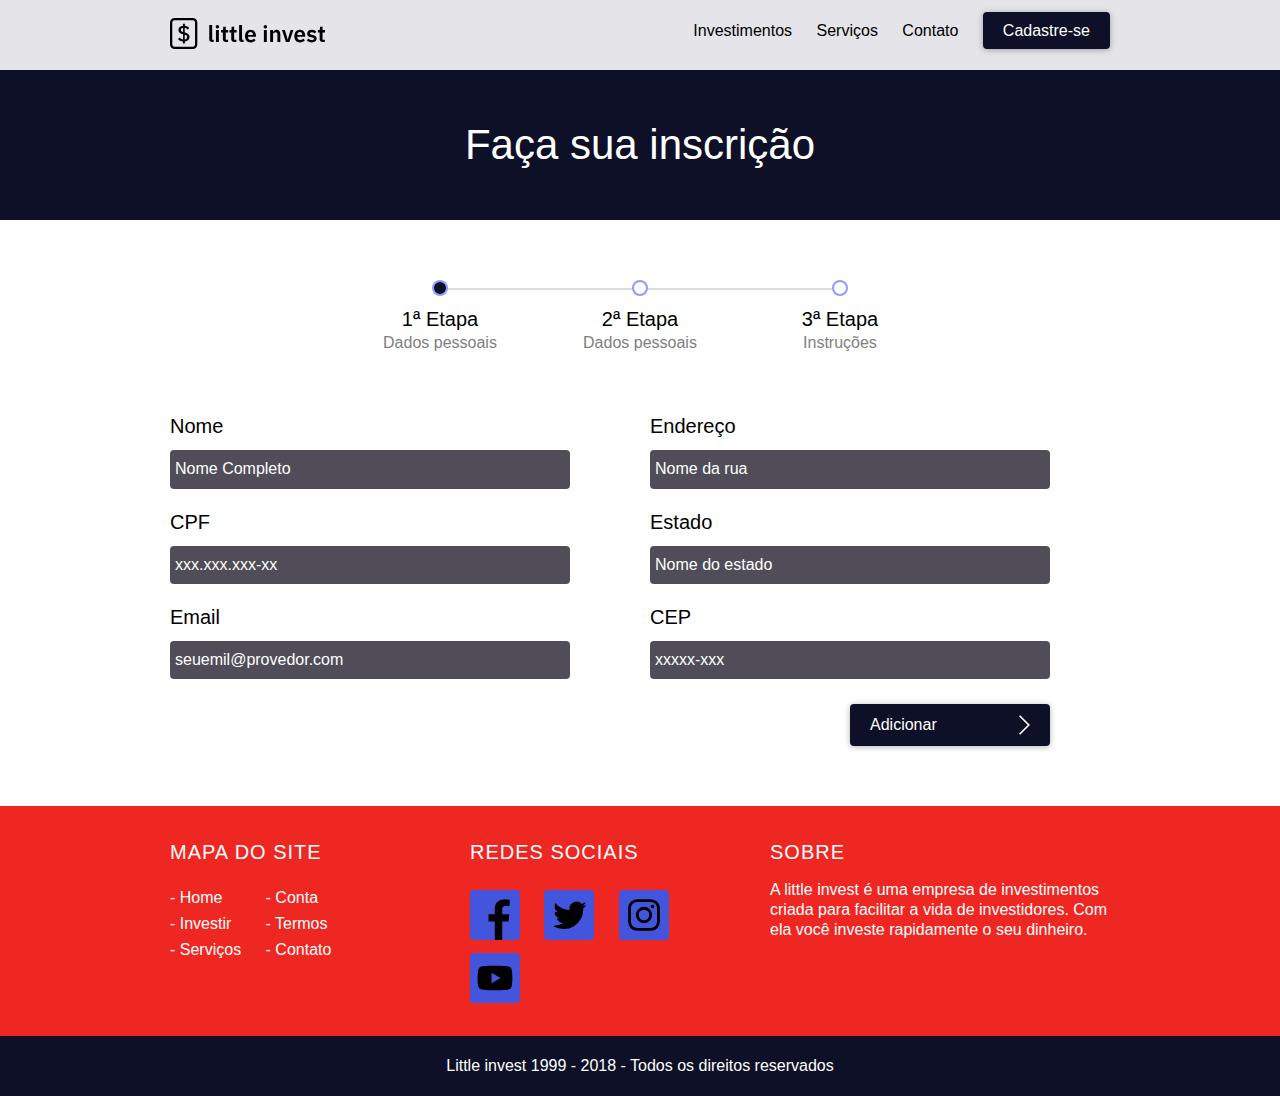
<file: cadastro-1.html>
<!DOCTYPE html>
<html lang="pt-br">
<head>
  <meta charset="UTF-8">
  <meta name="viewport" content="width=device-width, initial-scale=1.0">
  <meta http-equiv="X-UA-Compatible" content="ie=edge">
  <link rel="stylesheet" type="text/css" href="css/style.css">
  <title>Little Invest - home</title>
</head>
<body>
  
  <header class="header">
    <div class="container">
      <a class="grid-4" href="index.html">
        <img src="img/svg/logo.svg" alt="logo little-invest">
      </a>
      <nav class="grid-12 header-menu">
        <ul class="menu">
          <li><a href="">Investimentos</a></li>
          <li><a href="">Serviços</a></li>
          <li><a href="">Contato</a></li>
          <li><a class="btn" href="#">Cadastre-se</a></li>
        </ul>
      </nav>
    </div>
  </header>

  <!--Sessão titulo do cadastro-->
  <section class="titulo">
    <div class="container">
      <h1 class="grid-16">Faça sua inscrição</h1>
    </div>
  </section>


  <!--Sessão formulario para cadastro-->
  <section class="container formulario">
    <div class="grid-16">
      <ul class="progressbar">
        <li class="active">
          1ª Etapa
          <p>
            Dados pessoais
          </p>
        </li>
          
        <li>
          2ª Etapa
          <p>
            Dados pessoais
          </p>
        </li>

        <li>
          3ª Etapa
          <p>
            Instruções
          </p>
        </li>

      </ul>
    </div>

    <div class="grid-8 coluna-1">
      <form action="" class="form">
        <label for="nome">Nome</label>
        <input type="text" name="nome" placeholder="Nome Completo" id="nome">

        <label for="cpf">CPF</label>
        <input type="text" name="cpf" placeholder="xxx.xxx.xxx-xx" id="cpf">

        <label for="email">Email</label>
        <input type="text" name="email" placeholder="seuemil@provedor.com" id="email">
      </form>
    </div>

    <div class="grid-8">
      <form action="" class="form">
        <label for="endereco">Endereço</label>
        <input type="text" name="endereco" placeholder="Nome da rua" id="endereco">
  
        <label for="estado">Estado</label>
        <input type="text" name="estado" placeholder="Nome do estado" id="estado">
  
        <label for="cep">CEP</label>
        <input type="text" name="cep" placeholder="xxxxx-xxx" id="email">

        <a href="cadastro-2.html" class="btn">Adicionar
          <img src="img/svg/icon-proximo.svg" alt="">
        </a>
      </form>
    </div>
  </section>

  <!--Footer-->
  <footer>
    <div class="footer">
      <div class="container">
        <div class="grid-5">
          <h3>Mapa do Site</h3>
          <ul>
            <div>
              <li><a href="">- Home</a></li>
              <li><a href="">- Investir</a></li>
              <li><a href="">- Serviços</a></li>
            </div>

            <div>
                <li><a href="">- Conta</a></li>
                <li><a href="">- Termos</a></li>
                <li><a href="">- Contato</a></li>
            </div>
          </ul>
        </div>

        <div class="grid-5">
          <h3>Redes Sociais</h3>
          <ul class="social-icons">
            <li><a href="">
              <img src="img/svg/icon-facebook.svg" alt="">
            </a></li>

            <li><a href="">
              <img src="img/svg/icon-twitter.svg" alt="">
            </a></li>

            <li><a href="">
              <img src="img/svg/icon-instagram.svg" alt="">
            </a></li>

            <li><a href="">
              <img src="img/svg/icon-youtube.svg" alt="">
            </a></li>
          </ul>
        </div>

        <div class="grid-6">
          <h3>Sobre</h3>
          <p>
            A little invest é uma empresa de investimentos criada para facilitar a vida de investidores. Com ela você investe rapidamente o seu dinheiro.
          </p>
        </div>
      </div>
    </div>

    <div class="copy">
      <div class="container">
        <p>Little invest 1999 - 2018 - Todos os direitos reservados</p>  
      </div>
    </div>

  </footer>

</body>
</html>
</file>
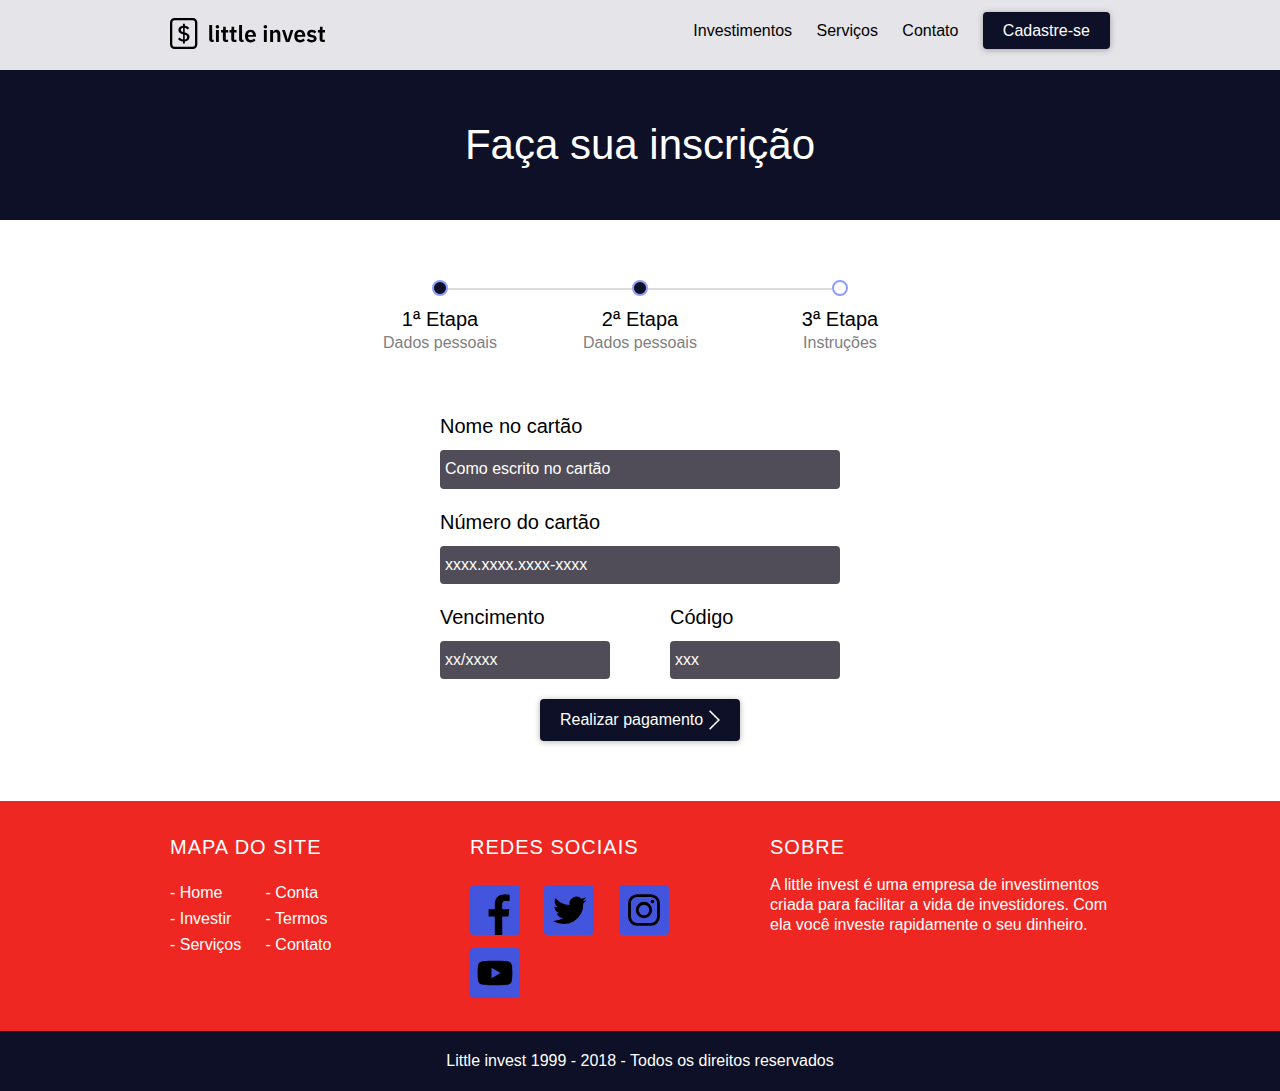
<file: cadastro-2.html>
<!DOCTYPE html>
<html lang="pt-br">
<head>
  <meta charset="UTF-8">
  <meta name="viewport" content="width=device-width, initial-scale=1.0">
  <meta http-equiv="X-UA-Compatible" content="ie=edge">
  <link rel="stylesheet" type="text/css" href="css/style.css">
  <title>Little Invest - home</title>
</head>
<body>
  
  <header class="header">
    <div class="container">
      <a class="grid-4" href="index.html">
        <img src="img/svg/logo.svg" alt="logo little-invest">
      </a>
      <nav class="grid-12 header-menu">
        <ul class="menu">
          <li><a href="">Investimentos</a></li>
          <li><a href="">Serviços</a></li>
          <li><a href="">Contato</a></li>
          <li><a class="btn" href="#">Cadastre-se</a></li>
        </ul>
      </nav>
    </div>
  </header>

  <!--Sessão titulo do cadastro-->
  <section class="titulo">
    <div class="container">
      <h1 class="grid-16">Faça sua inscrição</h1>
    </div>
  </section>


  <!--Sessão formulario cadastro-2-->
  <section class="container formulario">
    <div class="grid-16">
      <ul class="progressbar">
        <li class="active">
          1ª Etapa
          <p>
            Dados pessoais
          </p>
          </li>
              
          <li class="active">
            2ª Etapa
            <p>
              Dados pessoais
            </p>
          </li>
    
          <li>
            3ª Etapa
            <p>
              Instruções
            </p>
        </li>
  
      </ul>
    </div>

    <div class="grid-16">
      <form action="" class="form form-2">
        <label for="nomeCartao">Nome no cartão</label>
          <input type="text" name="nomeCartao" placeholder="Como escrito no cartão" id="nomeCartao">
    
          <label for="numeroCartao">Número do cartão</label>
          <input type="text" name="numeroCartao" placeholder="xxxx.xxxx.xxxx-xxxx" id="numeroCartao">
  
          <div class="small">
            <label for="vencimento">Vencimento</label>
            <input class="margin" type="text" name="vencimento" placeholder="xx/xxxx" id="vencimento">
          </div>
  
          <div class="small">
            <label for="codigo">Código</label>
            <input type="text" name="vencimento" placeholder="xxx" id="codigo">
          </div>
          
  
          <a href="cadastro-3.html" class="btn">Realizar pagamento
            <img src="img/svg/icon-proximo.svg" alt="">
          </a>
      </form>
    </div>
  </section>
  

  <!--Footer-->
  <footer>
    <div class="footer">
      <div class="container">
        <div class="grid-5">
          <h3>Mapa do Site</h3>
          <ul>
            <div>
              <li><a href="">- Home</a></li>
              <li><a href="">- Investir</a></li>
              <li><a href="">- Serviços</a></li>
            </div>

            <div>
                <li><a href="">- Conta</a></li>
                <li><a href="">- Termos</a></li>
                <li><a href="">- Contato</a></li>
            </div>
          </ul>
        </div>

        <div class="grid-5">
          <h3>Redes Sociais</h3>
          <ul class="social-icons">
            <li><a href="">
              <img src="img/svg/icon-facebook.svg" alt="">
            </a></li>

            <li><a href="">
              <img src="img/svg/icon-twitter.svg" alt="">
            </a></li>

            <li><a href="">
              <img src="img/svg/icon-instagram.svg" alt="">
            </a></li>

            <li><a href="">
              <img src="img/svg/icon-youtube.svg" alt="">
            </a></li>
          </ul>
        </div>

        <div class="grid-6">
          <h3>Sobre</h3>
          <p>
            A little invest é uma empresa de investimentos criada para facilitar a vida de investidores. Com ela você investe rapidamente o seu dinheiro.
          </p>
        </div>
      </div>
    </div>

    <div class="copy">
      <div class="container">
        <p>Little invest 1999 - 2018 - Todos os direitos reservados</p>  
      </div>
    </div>

  </footer>

</body>
</html>
</file>
<file: css/style.css>
﻿html,body,div,span,applet,object,iframe,h1,h2,h3,h4,h5,h6,p,blockquote,pre,a,abbr,acronym,address,big,cite,code,del,dfn,em,img,ins,kbd,q,s,samp,small,strike,strong,sub,sup,tt,var,b,u,i,center,dl,dt,dd,ol,ul,li,fieldset,form,label,legend,table,caption,tbody,tfoot,thead,tr,th,td,article,aside,canvas,details,embed,figure,figcaption,footer,header,hgroup,menu,nav,output,ruby,section,summary,time,mark,audio,video{margin:0;padding:0;border:0;font-size:100%;font:inherit;vertical-align:baseline}article,aside,details,figcaption,figure,footer,header,hgroup,menu,nav,section{display:block}body{line-height:1}ol,ul{list-style:none}blockquote,q{quotes:none}blockquote:before,blockquote:after,q:before,q:after{content:'';content:none}table{border-collapse:collapse;border-spacing:0}/*! normalize.css v8.0.1 | MIT License | github.com/necolas/normalize.css */html{line-height:1.15;-webkit-text-size-adjust:100%}body{margin:0}main{display:block}h1{font-size:2em;margin:0.67em 0}hr{box-sizing:content-box;height:0;overflow:visible}pre{font-family:monospace, monospace;font-size:1em}a{background-color:transparent}abbr[title]{border-bottom:none;text-decoration:underline;text-decoration:underline dotted}b,strong{font-weight:bolder}code,kbd,samp{font-family:monospace, monospace;font-size:1em}small{font-size:80%}sub,sup{font-size:75%;line-height:0;position:relative;vertical-align:baseline}sub{bottom:-0.25em}sup{top:-0.5em}img{border-style:none}button,input,optgroup,select,textarea{font-family:inherit;font-size:100%;line-height:1.15;margin:0}button,input{overflow:visible}button,select{text-transform:none}button,[type="button"],[type="reset"],[type="submit"]{-webkit-appearance:button}button::-moz-focus-inner,[type="button"]::-moz-focus-inner,[type="reset"]::-moz-focus-inner,[type="submit"]::-moz-focus-inner{border-style:none;padding:0}button:-moz-focusring,[type="button"]:-moz-focusring,[type="reset"]:-moz-focusring,[type="submit"]:-moz-focusring{outline:1px dotted ButtonText}fieldset{padding:0.35em 0.75em 0.625em}legend{box-sizing:border-box;color:inherit;display:table;max-width:100%;padding:0;white-space:normal}progress{vertical-align:baseline}textarea{overflow:auto}[type="checkbox"],[type="radio"]{box-sizing:border-box;padding:0}[type="number"]::-webkit-inner-spin-button,[type="number"]::-webkit-outer-spin-button{height:auto}[type="search"]{-webkit-appearance:textfield;outline-offset:-2px}[type="search"]::-webkit-search-decoration{-webkit-appearance:none}::-webkit-file-upload-button{-webkit-appearance:button;font:inherit}details{display:block}summary{display:list-item}template{display:none}[hidden]{display:none}*,*:before,*:after{-webkit-box-sizing:border-box;-moz-box-sizing:border-box;box-sizing:border-box}.container{width:960px;margin:0 auto;padding:0px;position:relative}.container:after,.container:before{content:" ";display:table}.container:after{clear:both}.grid-1,.grid-2,.grid-3,.grid-4,.grid-5,.grid-6,.grid-7,.grid-8,.grid-9,.grid-10,.grid-11,.grid-12,.grid-13,.grid-14,.grid-15,.grid-16,.grid-1-3{float:left;margin-left:10px;margin-right:10px}.grid-1{width:40px}.grid-2{width:100px}.grid-3{width:160px}.grid-4{width:220px}.grid-5{width:280px}.grid-6{width:340px}.grid-7{width:400px}.grid-8{width:460px}.grid-9{width:520px}.grid-10{width:580px}.grid-11{width:640px}.grid-12{width:700px}.grid-13{width:760px}.grid-14{width:820px}.grid-15{width:880px}.grid-16{width:940px}.grid-1-3{width:300px}@media only screen and (min-width: 788px) and (max-width: 979px){.container{width:768px}.grid-1{width:28px}.grid-2{width:76px}.grid-3{width:124px}.grid-4{width:172px}.grid-5{width:220px}.grid-6{width:268px}.grid-7{width:316px}.grid-8{width:364px}.grid-9{width:412px}.grid-10{width:460px}.grid-11{width:508px}.grid-12{width:556px}.grid-13{width:604px}.grid-14{width:652px}.grid-15{width:700px}.grid-16{width:748px}.grid-1-3{width:300px}}@media only screen and (max-width: 787px){.container{width:300px}.grid-1,.grid-2,.grid-3,.grid-4,.grid-5,.grid-6,.grid-7,.grid-8,.grid-9,.grid-10,.grid-11,.grid-12,.grid-13,.grid-14,.grid-15,.grid-16,.grid-1-3{width:300px;margin:0 0 20px 0;float:none}}body{font-family:'IBM Plex Sans', sans-serif}h1{font-weight:500;font-size:2.625em;line-height:48px}h2{font-size:2.625em;line-height:48px;font-weight:500}img{max-width:100%}a{text-decoration:none}p{font-size:1rem;line-height:1.25em;color:#808080;font-weight:500}h3,h4{font-size:1.25em;line-height:1.6875em;font-weight:500}input{font-family:inherit;font-size:100%;line-height:1.15;margin:0}.form input{background:#504d59 !important}::placeholder{color:#fff;opacity:1}:-ms-input-placeholder{color:#fff}::-ms-input-placeholder{color:#fff}.btn{box-shadow:0 1px 6px 0 rgba(0,0,0,0.3);border-radius:4px;background:#0d1026;color:#fff;padding:10px 20px;font-size:16px;font-weight:500}.btn-large{padding:10px 30px}.btn:hover{background:#ef2722}.header{width:100%;height:70px;display:flex;align-items:center;padding:15px 0;background-color:#e5e4e8}.header img{width:155px}.header-menu{text-align:right}.header-menu ul li{display:inline-block;margin-left:20px;margin-top:5px}.header-menu ul li a{color:#000;line-height:1em;font-weight:500;font-size:1em}.header-menu ul li a:hover{color:#ef2722}.header-menu li a.btn:hover{color:#fff}.header-menu ul li a.btn:last-child{color:#fff}.intro{padding:40px 0}.intro h1{padding:0 0 30px 0}.intro img{width:395.3px}.investimentos{background:#0d1026;padding:60px 0}.items{background:#fff;border-radius:4px;padding:30px 30px 20px}.items .btn{width:100%;display:flex;justify-content:space-between}.items .btn img{width:20px;height:20px}.investimentos h4{color:#0d1026}.investimentos h4::after{content:'';width:40px;height:2px;display:block;margin-top:10px;background:#dedede}.investimentos p{padding:17px 8px}.qualidade{padding:60px 0;text-align:center}.qualidade-item div{margin:0 auto}.qualidade h2{margin-bottom:60px}.qualidade h3{margin:20px 0 10px}.qualidade p{margin:0 auto;max-width:200px}.qualidade-btn{padding-top:50px}.citacao{width:100%;height:700px;background:url("../img/citacao.jpg") no-repeat center;background-size:cover}.citacao blockquote p::before{content:'“';display:block;font-size:200px;font-weight:600;font-style:italic;color:#0d1026}.citacao blockquote p{font-size:2.625em;line-height:55px;color:#fff;font-weight:600;font-style:italic;margin-top:350px;text-align:start}.citacao blockquote cite{font-size:1.25em;line-height:27px;color:#bbb;margin-top:10px}.cadastro{display:flex}.cadastro-item{float:left;width:50%;height:500px;padding:60px 0}.cadastro-item .form{margin-top:40px}.form label{display:block;font-size:1.25em;line-height:27px;font-weight:500;margin:20px 0 10px}.form input{width:400px;display:block;padding:10px 5px;border:none;border-radius:4px}.form button{box-shadow:0 1px 6px 0 rgba(0,0,0,0.3);border-radius:4px;background:#0d1026;color:#fff;padding:10px 20px;text-decoration:none;font-size:1em;font-weight:500;border:none;cursor:pointer;margin-top:20px}.cadastro-item img{width:300px;margin-bottom:20px;margin-top:30px}.cadastro-item:first-child{background:#f2f2f2;padding-left:155px}.cadastro-item:last-child{text-align:center}.footer{background:#ef2722;padding:30px 0;clear:both}.footer h3{color:#fff;text-transform:uppercase;letter-spacing:1px;margin-bottom:10px}.footer ul div{display:inline-block}.footer ul li{margin-top:10px;margin-right:20px}.footer p{color:#fff}.footer ul li a{color:#fff}.social-icons li{display:inline-block}.social-icons li img{width:50px;height:50px}.copy{background:#0d1026;padding:20px 0}.copy p{color:#fff;text-align:center}.formulario{padding:60px 0}.formulario .btn{clear:both;width:200px;display:flex;align-items:center;justify-content:space-between;margin:25px 0 0 200px}.titulo{background:#0d1026;color:#fff;padding:23px;text-align:center}.progressbar{margin:0 auto;width:600px;text-align:center}.progressbar li.active::before{background:#0d1026}.progressbar li{font-family:'IBM Plex Sans', sans-serif;font-size:20px;line-height:27px;font-weight:500;margin-bottom:40px;width:33.3333%;float:left;position:relative}.progressbar li::before{content:'';display:block;width:16px;height:16px;border:2px solid #929df7;background:#fff;border-radius:50%;margin:0 auto 10px}.progressbar li::after{content:'';width:100%;height:2px;position:absolute;top:8px;left:-50%;background:#ddd;z-index:-1}.progressbar li:first-child::after{content:none}.formulario .btn img{width:11px;height:22px}.form-2{width:400px;margin:0 auto}.form-2 .small{float:left}.form-2 .small input{width:170px}.form-2 .margin{margin-right:60px;margin-bottom:20px}.form-2 .btn{margin:0 auto}.cadastro-3{padding:60px 0}.cadastro-3 h2{text-align:center;margin:0 auto;max-width:640px;margin-bottom:40px}.cadastro-3 img{display:block;margin:0 auto;width:260px}@media only screen and (min-width: 788px) and (max-width: 979px){.items{background:#fff;padding:30px 10px 20px;border-radius:4px}.form input{width:320px;display:block;background:#ddd;padding:10px 5px;border:none;border-radius:4px}.formulario .btn{clear:both;width:200px;display:flex;align-items:center;justify-content:space-between;margin:25px 0 0 140px}.form-2 input{width:400px}.form-2 .btn{margin:0 auto}}@media screen and (min-width: 990px){.home-form-resp input{width:280px;display:block;background:#ddd;padding:10px 5px;border:none;border-radius:4px}}@media screen and (max-width: 1200px){.cadastro-item:first-child{padding-left:55px}}@media only screen and (max-width: 787px){h1,h2{font-size:2em;line-height:40px}.header{height:85px;flex-direction:column}.header-menu{margin-top:5px}.header img{display:block;margin:0 auto;width:150px}.menu li a.btn{display:none}.intro h1{padding:0}.intro .btn{display:block;text-align:center;margin:20px 0px}.intro img{margin-top:10px}.qualidade-item{margin-top:50px !important}.qualidade-item img{width:250px;height:200px}.citacao blockquote p{font-size:2em;line-height:48px;padding-right:0;margin-top:150px;margin-bottom:20px}.cadastro-item:first-child{padding-left:0}.cadastro{display:flex;flex-direction:column}.cadastro-item{display:flex;flex-direction:column;align-items:center;justify-content:center;width:100%}.titulo{padding:0;text-align:center}.titulo h1{font-size:1.5em;margin-top:10px}.form{clear:both}.form input{width:280px;display:block;background:#ddd;padding:10px 5px;border:none;border-radius:4px}.formulario .form input{width:300px}.formulario .btn{margin:25px 0 0 100px}.progressbar{width:300px}.form-2{width:300px;margin:0 auto}.form-2 .small input{width:120px}.cadastro-3 h2{clear:both}.cadastro-3 h2{margin:0}}
</file>
